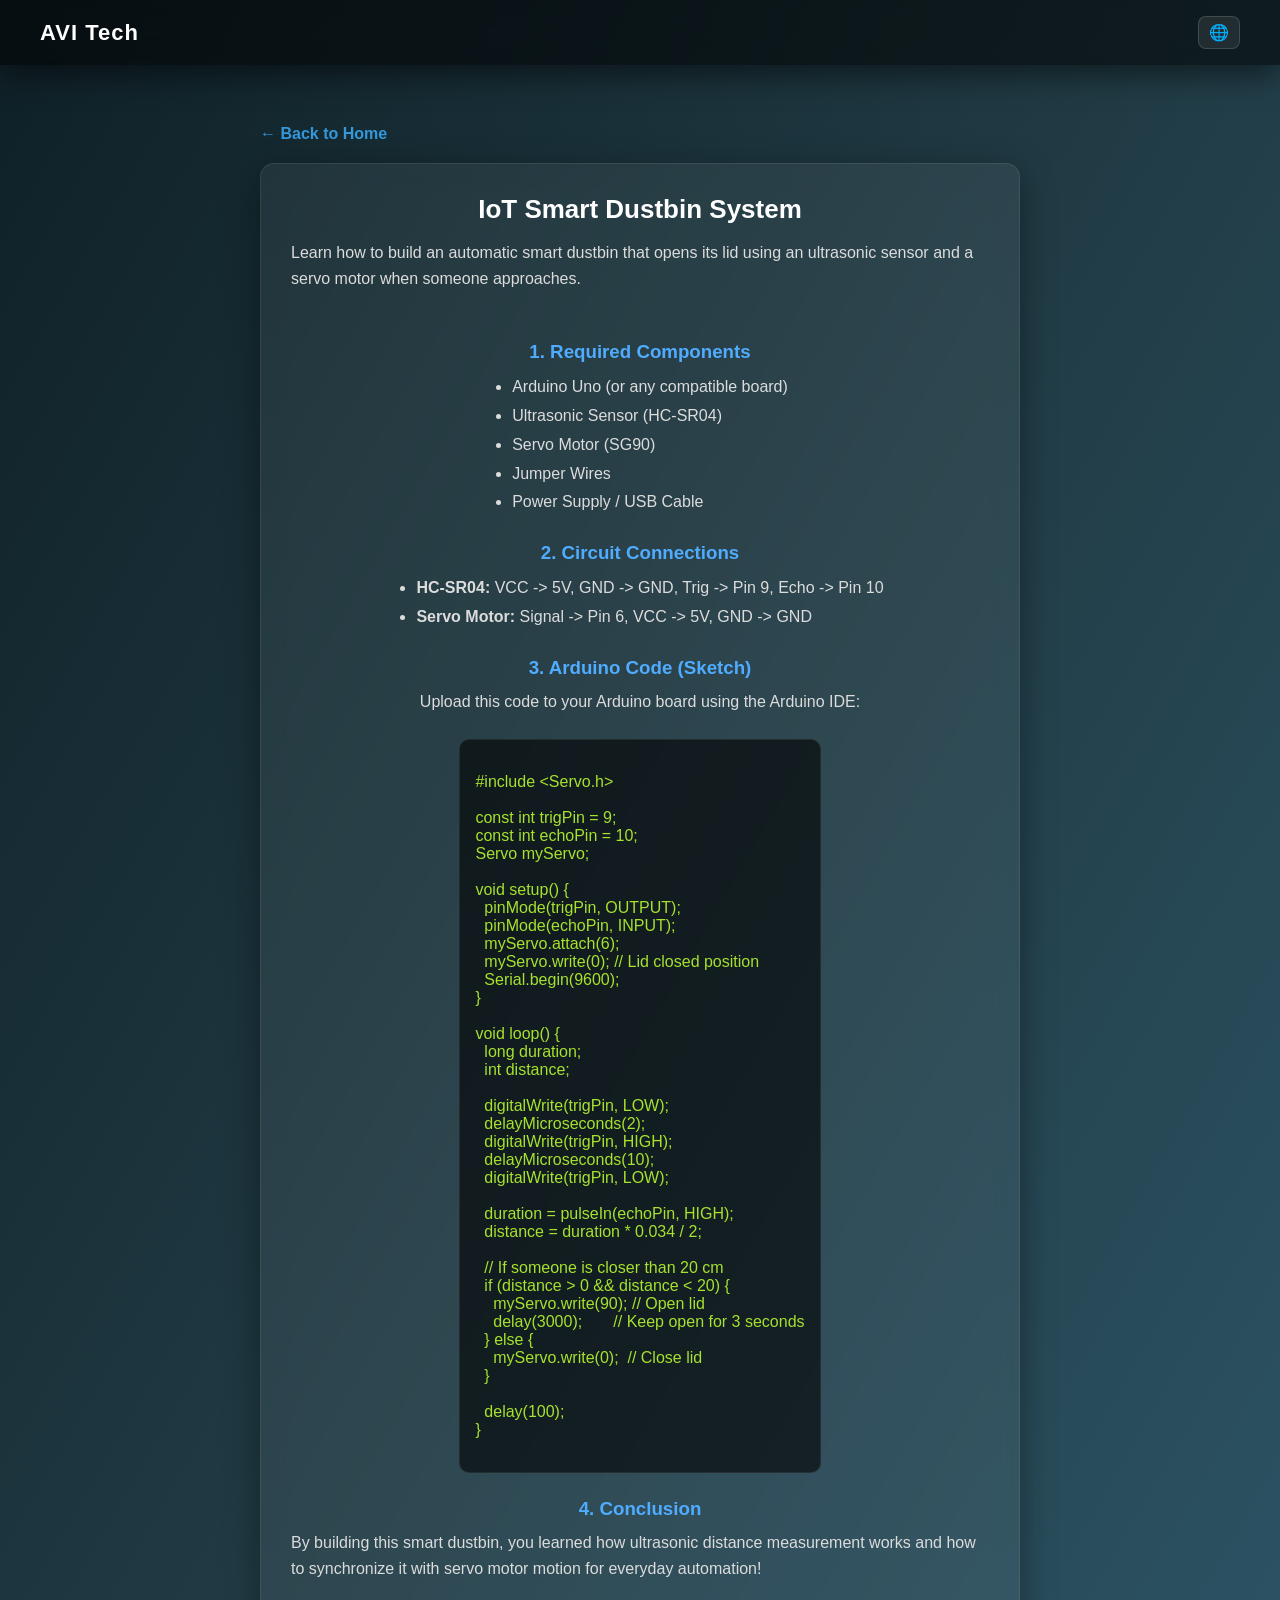
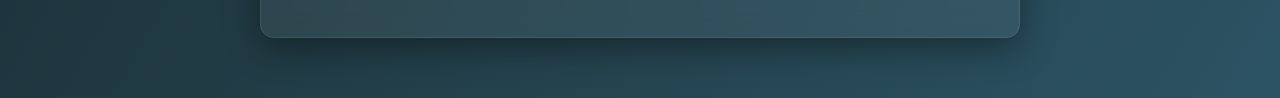
<file: dustbin.html>
<!DOCTYPE html>
<html lang="en">
<head>
  <meta charset="UTF-8">
  <meta name="viewport" content="width=device-width, initial-scale=1.0">
  <title data-i18n="page_title">Smart Dustbin System - AVI Smart Tech</title>
  <link rel="stylesheet" href="style.css">
</head>
<body>

<!-- NAVBAR -->
<nav class="navbar">
  <div class="logo" id="logoText">AVI Tech</div>

  <!-- 🌍 LANGUAGE SWITCHER -->
  <div class="lang-switcher">
    <button class="lang-btn" onclick="toggleLangMenu()">🌐</button>
    <ul class="lang-menu" id="langMenu">
      <li onclick="changeLang('hy')">🇦🇲 Հայերեն</li>
      <li onclick="changeLang('en')">🇬🇧 English</li>
      <li onclick="changeLang('ru')">🇷🇺 Русский</li>
    </ul>
  </div>
</nav>

<!-- TUTORIAL CONTENT -->
<section class="tutorial-section">
  
  <a href="index.html" class="tutorial-back-link" data-i18n="back_home">← Back to Home</a>

  <div class="card tutorial-card">
    <h1 data-i18n="dustbin_title">IoT Smart Dustbin System</h1>
    <p data-i18n="dustbin_desc">
      Learn how to build an automatic smart dustbin that opens its lid using an ultrasonic sensor and a servo motor when someone approaches.
    </p>

    <h3 data-i18n="sec1_title">1. Required Components</h3>
    <ul>
      <li data-i18n="comp_1">Arduino Uno (or any compatible board)</li>
      <li data-i18n="comp_2">Ultrasonic Sensor (HC-SR04 - հեռավորության սենսոր)</li>
      <li data-i18n="comp_3">Servo Motor (SG90 - կափարիչը շարժելու համար)</li>
      <li data-i18n="comp_4">Jumper Wires (միացնող լարեր)</li>
      <li data-i18n="comp_5">Power Supply / USB Cable</li>
    </ul>

    <h3 data-i18n="sec2_title">2. Circuit Connections</h3>
    <ul>
      <li><strong>HC-SR04:</strong> VCC -> 5V, GND -> GND, Trig -> Pin 9, Echo -> Pin 10</li>
      <li><strong>Servo Motor:</strong> Signal -> Pin 6, VCC -> 5V, GND -> GND</li>
    </ul>

    <h3 data-i18n="sec3_title">3. Arduino Code (Sketch)</h3>
    <p data-i18n="sec3_desc">Upload this code to your Arduino board using the Arduino IDE:</p>
    
    <pre class="tutorial-code-box"><code>
#include &lt;Servo.h&gt;

const int trigPin = 9;
const int echoPin = 10;
Servo myServo;

void setup() {
  pinMode(trigPin, OUTPUT);
  pinMode(echoPin, INPUT);
  myServo.attach(6);
  myServo.write(0); // Lid closed position
  Serial.begin(9600);
}

void loop() {
  long duration;
  int distance;

  digitalWrite(trigPin, LOW);
  delayMicroseconds(2);
  digitalWrite(trigPin, HIGH);
  delayMicroseconds(10);
  digitalWrite(trigPin, LOW);

  duration = pulseIn(echoPin, HIGH);
  distance = duration * 0.034 / 2;

  // If someone is closer than 20 cm
  if (distance &gt; 0 &amp;&amp; distance &lt; 20) {
    myServo.write(90); // Open lid
    delay(3000);       // Keep open for 3 seconds
  } else {
    myServo.write(0);  // Close lid
  }

  delay(100);
}
    </code></pre>

    <h3 data-i18n="sec4_title">4. Conclusion</h3>
    <p data-i18n="sec4_desc">
      By building this smart dustbin, you learned how ultrasonic distance measurement works and how to synchronize it with servo motor motion for everyday automation!
    </p>
  </div>

</section>

<!-- 🔗 JavaScript -->
<script src="dustbin.js"></script>
</body>
</html>
</file>
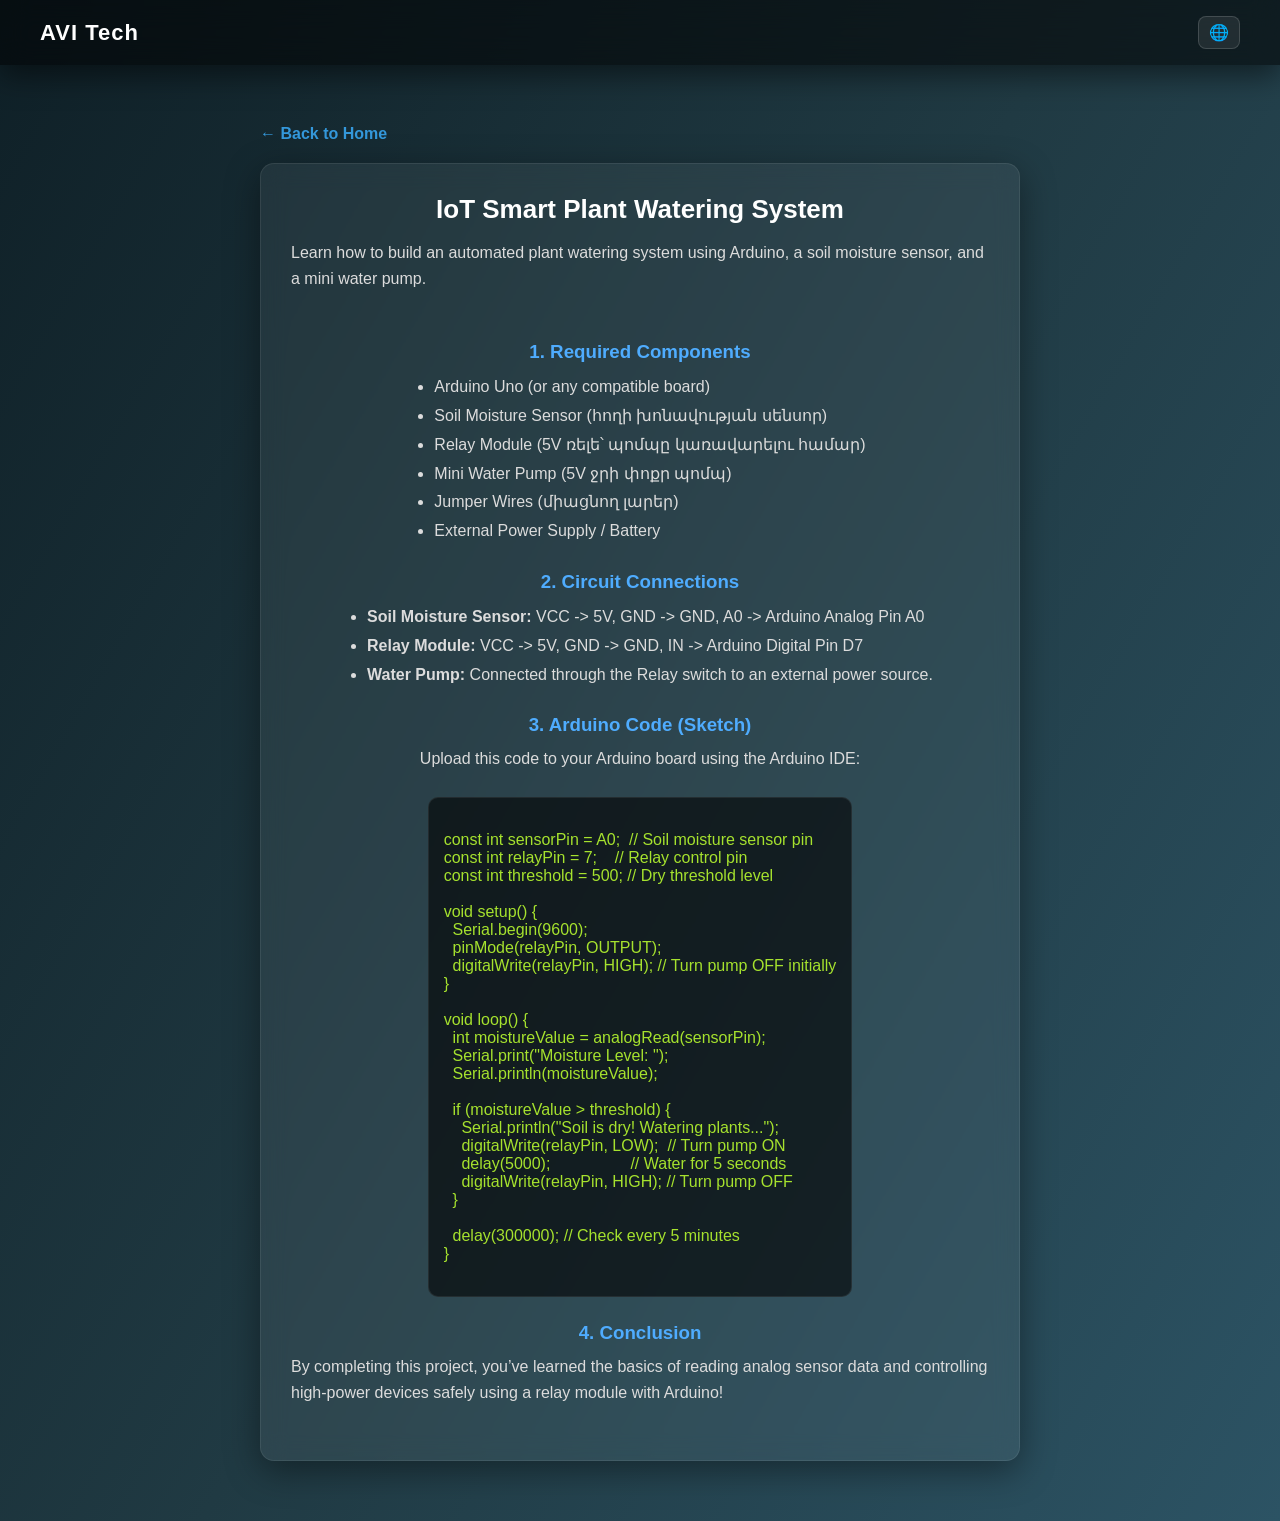
<file: first.html>
<!DOCTYPE html>
<html lang="en">
<head>
  <meta charset="UTF-8">
  <meta name="viewport" content="width=device-width, initial-scale=1.0">
  <title data-i18n="page_title">Smart Watering System - AVI Smart Tech</title>
  <link rel="stylesheet" href="style.css">
</head>
<body>

<!-- NAVBAR -->
<nav class="navbar">
  <div class="logo" id="logoText">AVI Tech</div>

  <!-- 🌍 LANGUAGE SWITCHER -->
  <div class="lang-switcher">
    <button class="lang-btn" onclick="toggleLangMenu()">🌐</button>
    <ul class="lang-menu" id="langMenu">
      <li onclick="changeLang('hy')">🇦🇲 Հայերեն</li>
      <li onclick="changeLang('en')">🇬🇧 English</li>
      <li onclick="changeLang('ru')">🇷🇺 Русский</li>
    </ul>
  </div>
</nav>

<!-- TUTORIAL CONTENT -->
<section class="tutorial-section">
  
  <a href="index.html" class="tutorial-back-link" data-i18n="back_home">← Back to Home</a>

  <div class="card tutorial-card">
    <h1 data-i18n="water_title">IoT Smart Plant Watering System</h1>
    <p data-i18n="water_desc">
      Learn how to build an automated plant watering system using Arduino, a soil moisture sensor, and a mini water pump.
    </p>

    <h3 data-i18n="sec1_title">1. Required Components</h3>
    <ul data-i18n-list="sec1_items">
      <li>Arduino Uno (or any compatible board)</li>
      <li>Soil Moisture Sensor (հողի խոնավության սենսոր)</li>
      <li>Relay Module (5V ռելե՝ պոմպը կառավարելու համար)</li>
      <li>Mini Water Pump (5V ջրի փոքր պոմպ)</li>
      <li>Jumper Wires (միացնող լարեր)</li>
      <li>External Power Supply / Battery</li>
    </ul>

    <h3 data-i18n="sec2_title">2. Circuit Connections</h3>
    <ul data-i18n-list="sec2_items">
      <li><strong>Soil Moisture Sensor:</strong> VCC -> 5V, GND -> GND, A0 -> Arduino Analog Pin A0</li>
      <li><strong>Relay Module:</strong> VCC -> 5V, GND -> GND, IN -> Arduino Digital Pin D7</li>
      <li><strong>Water Pump:</strong> Connected through the Relay switch to an external power source.</li>
    </ul>

    <h3 data-i18n="sec3_title">3. Arduino Code (Sketch)</h3>
    <p data-i18n="sec3_desc">Upload this code to your Arduino board using the Arduino IDE:</p>
    
    <pre class="tutorial-code-box"><code>
const int sensorPin = A0;  // Soil moisture sensor pin
const int relayPin = 7;    // Relay control pin
const int threshold = 500; // Dry threshold level

void setup() {
  Serial.begin(9600);
  pinMode(relayPin, OUTPUT);
  digitalWrite(relayPin, HIGH); // Turn pump OFF initially
}

void loop() {
  int moistureValue = analogRead(sensorPin);
  Serial.print("Moisture Level: ");
  Serial.println(moistureValue);

  if (moistureValue > threshold) {
    Serial.println("Soil is dry! Watering plants...");
    digitalWrite(relayPin, LOW);  // Turn pump ON
    delay(5000);                  // Water for 5 seconds
    digitalWrite(relayPin, HIGH); // Turn pump OFF
  }

  delay(300000); // Check every 5 minutes
}
    </code></pre>

    <h3 data-i18n="sec4_title">4. Conclusion</h3>
    <p data-i18n="sec4_desc">
      By completing this project, you’ve learned the basics of reading analog sensor data and controlling high-power devices safely using a relay module with Arduino!
    </p>
  </div>

</section>

<!-- 🔗 JavaScript -->
<script src="watering.js"></script>
</body>
</html>
</file>
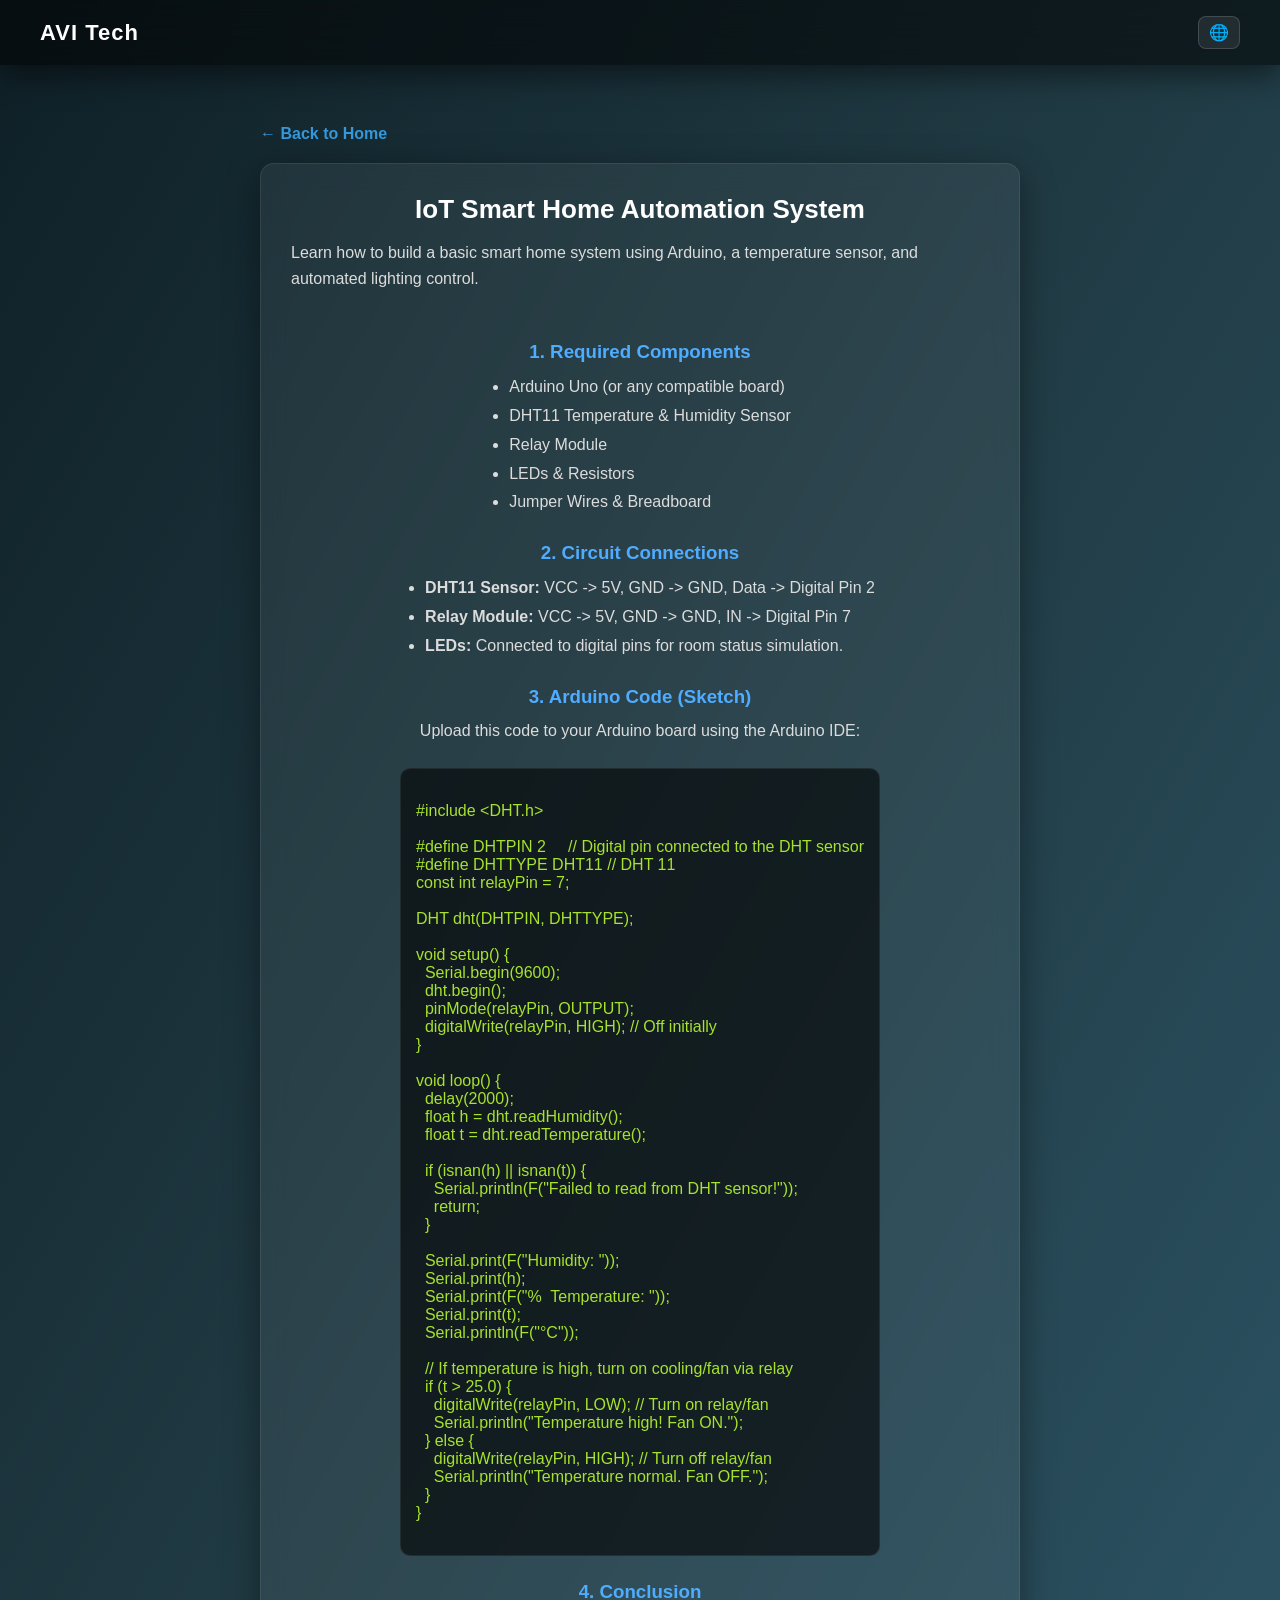
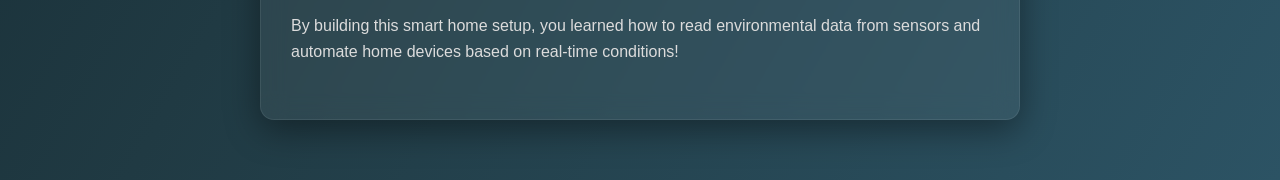
<file: smarthome.html>
<!DOCTYPE html>
<html lang="en">
<head>
  <meta charset="UTF-8">
  <meta name="viewport" content="width=device-width, initial-scale=1.0">
  <title data-i18n="page_title">Smart Home System - AVI Smart Tech</title>
  <link rel="stylesheet" href="style.css">
</head>
<body>

<!-- NAVBAR -->
<nav class="navbar">
  <div class="logo" id="logoText">AVI Tech</div>

  <!-- 🌍 LANGUAGE SWITCHER -->
  <div class="lang-switcher">
    <button class="lang-btn" onclick="toggleLangMenu()">🌐</button>
    <ul class="lang-menu" id="langMenu">
      <li onclick="changeLang('hy')">🇦🇲 Հայերեն</li>
      <li onclick="changeLang('en')">🇬🇧 English</li>
      <li onclick="changeLang('ru')">🇷🇺 Русский</li>
    </ul>
  </div>
</nav>

<!-- TUTORIAL CONTENT -->
<section class="tutorial-section">
  
  <a href="index.html" class="tutorial-back-link" data-i18n="back_home">← Back to Home</a>

  <div class="card tutorial-card">
    <h1 data-i18n="home_title">IoT Smart Home Automation System</h1>
    <p data-i18n="home_desc">
      Learn how to build a basic smart home system using Arduino, a temperature sensor, and automated lighting control.
    </p>

    <h3 data-i18n="sec1_title">1. Required Components</h3>
    <ul>
      <li data-i18n="comp_1">Arduino Uno (or any compatible board)</li>
      <li data-i18n="comp_2">DHT11 Temperature & Humidity Sensor</li>
      <li data-i18n="comp_3">Relay Module (for controlling appliances / lights)</li>
      <li data-i18n="comp_4">LEDs & Resistors</li>
      <li data-i18n="comp_5">Jumper Wires & Breadboard</li>
    </ul>

    <h3 data-i18n="sec2_title">2. Circuit Connections</h3>
    <ul>
      <li><strong>DHT11 Sensor:</strong> VCC -> 5V, GND -> GND, Data -> Digital Pin 2</li>
      <li><strong>Relay Module:</strong> VCC -> 5V, GND -> GND, IN -> Digital Pin 7</li>
      <li><strong>LEDs:</strong> Connected to digital pins for room status simulation.</li>
    </ul>

    <h3 data-i18n="sec3_title">3. Arduino Code (Sketch)</h3>
    <p data-i18n="sec3_desc">Upload this code to your Arduino board using the Arduino IDE:</p>
    
    <pre class="tutorial-code-box"><code>
#include &lt;DHT.h&gt;

#define DHTPIN 2     // Digital pin connected to the DHT sensor
#define DHTTYPE DHT11 // DHT 11
const int relayPin = 7;

DHT dht(DHTPIN, DHTTYPE);

void setup() {
  Serial.begin(9600);
  dht.begin();
  pinMode(relayPin, OUTPUT);
  digitalWrite(relayPin, HIGH); // Off initially
}

void loop() {
  delay(2000);
  float h = dht.readHumidity();
  float t = dht.readTemperature();

  if (isnan(h) || isnan(t)) {
    Serial.println(F("Failed to read from DHT sensor!"));
    return;
  }

  Serial.print(F("Humidity: "));
  Serial.print(h);
  Serial.print(F("%  Temperature: "));
  Serial.print(t);
  Serial.println(F("°C"));

  // If temperature is high, turn on cooling/fan via relay
  if (t &gt; 25.0) {
    digitalWrite(relayPin, LOW); // Turn on relay/fan
    Serial.println("Temperature high! Fan ON.");
  } else {
    digitalWrite(relayPin, HIGH); // Turn off relay/fan
    Serial.println("Temperature normal. Fan OFF.");
  }
}
    </code></pre>

    <h3 data-i18n="sec4_title">4. Conclusion</h3>
    <p data-i18n="sec4_desc">
      By building this smart home setup, you learned how to read environmental data from sensors and automate home devices based on real-time conditions!
    </p>
  </div>

</section>

<!-- 🔗 JavaScript -->
<script src="smarthome.js"></script>
</body>
</html>
</file>
<file: style.css>
* {
  margin: 0;
  padding: 0;
  box-sizing: border-box;
  font-family: "Arial", sans-serif;
}

body {
  background: linear-gradient(120deg, #0f2027, #203a43, #2c5364);
  color: white;
  overflow-x: hidden;
}
/*hello*/
/* ================= NAVBAR ================= */
.navbar {
  display: flex;
  justify-content: space-between;
  align-items: center;
  padding: 16px 40px;

  background: rgba(0, 0, 0, 0.55);
  backdrop-filter: blur(14px);

  position: sticky;
  top: 0;
  z-index: 9999;

  box-shadow: 0 10px 30px rgba(0,0,0,0.5);
}

.logo {
  font-size: 22px;
  font-weight: 700;
  letter-spacing: 1px;
}

/* LINKS */
.nav-links {
  display: flex;
  gap: 22px;
  list-style: none;
}

.nav-links a {
  color: #dcdcdc;
  text-decoration: none;
  position: relative;
  transition: 0.3s;
}

.nav-links a::after {
  content: "";
  position: absolute;
  left: 0;
  bottom: -4px;
  width: 0%;
  height: 2px;
  background: #ffffff;
  transition: 0.3s;
}

.nav-links a:hover {
  color: #fff;
}

.nav-links a:hover::after {
  width: 100%;
}

/* ================= HERO ================= */
.hero {
  text-align: center;
  padding: 70px 20px;
  margin-top: 20px;
}

.hero h1 {
  font-size: 32px;
  margin-bottom: 10px;
}

.model {
  width: 360px;
  height: 360px;
  margin-top: 20px;
}

/* ================= PROJECTS ================= */
.projects {
  text-align: center;
  padding: 70px 20px;
}
.project-img {
  width: 100%;
  height: 220px;
  object-fit: cover; /* Ապահովում է, որ նկարը գեղեցիկ լցնի տարածքը */
  border-radius: 10px;
  margin-top: 10px;
  transition: 0.3s;
}

.card:hover .project-img {
  transform: scale(1.03); /* Մկնիկը վրան դնելիս թեթև մեծանում է */
}
.grid {
  display: grid;
  grid-template-columns: repeat(3, 1fr);
  gap: 22px;
  margin-top: 30px;
}

.card {
  background: rgba(255, 255, 255, 0.06);
  border: 1px solid rgba(255, 255, 255, 0.08);
  padding: 15px;
  border-radius: 14px;
  backdrop-filter: blur(12px);
  box-shadow: 0 10px 35px rgba(0, 0, 0, 0.4);
  transition: 0.3s;
  overflow: hidden; /* Ավելացրեք սա */
  display: flex;    /* Ավելացրեք սա */
  flex-direction: column; /* Ավելացրեք սա */
  align-items: center; /* Ավելացրեք սա */
}

/* Մոդելի համար հատուկ ոճեր հարկավոր չեն, քանի որ inline style գրեցինք */

.card:hover {
  transform: translateY(-8px);
  box-shadow: 0 20px 50px rgba(0,0,0,0.6);
}

iframe {
  width: 100%;
  height: 220px;
  border-radius: 10px;
  margin-top: 10px;
  border: none;
}

/* ================= ABOUT ================= */
.about {
  text-align: center;
  padding: 70px 20px;
}

/* ================= CONTACT ================= */
.contact {
  text-align: center;
  padding: 70px 20px;
}

.contact form {
  display: flex;
  flex-direction: column;
  gap: 12px;
  width: 340px;
  margin: auto;
}

.contact input,
.contact textarea {
  padding: 12px;
  border-radius: 10px;
  border: none;
  outline: none;

  background: rgba(255,255,255,0.08);
  color: white;
}

.contact button {
  padding: 12px;
  background: linear-gradient(120deg, #1e3c72, #2a5298);
  color: white;

  border: none;
  border-radius: 10px;

  cursor: pointer;

  transition: 0.3s;
}

.contact button:hover {
  transform: translateY(-3px);
  box-shadow: 0 10px 25px rgba(0,0,0,0.4);
}

.lang-switcher {
  position: relative;
}

.lang-btn {
  background: rgba(255,255,255,0.08);
  border: 1px solid rgba(255,255,255,0.15);
  color: white;
  padding: 6px 10px;
  border-radius: 8px;
  cursor: pointer;
  font-size: 16px;
}

/* dropdown */
.lang-menu {
  position: absolute;
  top: 45px;
  right: 0;

  background: rgba(10,10,12,0.95);
  border: 1px solid rgba(255,255,255,0.08);

  list-style: none;
  padding: 8px;
  border-radius: 10px;

  display: none;
  min-width: 150px;
  z-index: 9999;
}

.lang-menu li {
  padding: 8px;
  cursor: pointer;
  border-radius: 6px;
  color: #ddd;
  transition: 0.2s;
}

.lang-menu li:hover {
  background: rgba(255,255,255,0.08);
  color: white;
}

.lang-menu.active {
  display: block;
}

/* ================= MOBILE ================= */
@media(max-width:768px){
  .grid {
    grid-template-columns: 1fr;
  }

  .nav-links {
    display: none;
  }

  .model {
    width: 280px;
    height: 280px;
  }
}

/* ================= TUTORIAL PAGES (Watering, etc.) ================= */
.tutorial-section {
  max-width: 800px;
  margin: 40px auto;
  padding: 20px;
}

.tutorial-back-link {
  color: #3498db;
  text-decoration: none;
  font-weight: bold;
  display: inline-block;
  margin-bottom: 20px;
  transition: 0.2s;
}

.tutorial-back-link:hover {
  text-decoration: underline;
  color: #4facfe;
}

.tutorial-card {
  padding: 30px;
  text-align: left;
}

.tutorial-card h1 {
  margin-bottom: 15px;
  color: #fff;
  font-size: 26px;
}

.tutorial-card p {
  color: #dcdcdc;
  line-height: 1.6;
  margin-bottom: 25px;
}

.tutorial-card h3 {
  color: #4facfe;
  margin-top: 25px;
  margin-bottom: 10px;
}

.tutorial-card ul {
  color: #dcdcdc;
  line-height: 1.8;
  margin-left: 20px;
}

.tutorial-code-box {
  background: rgba(0, 0, 0, 0.6);
  padding: 15px;
  border-radius: 10px;
  overflow-x: auto;
  color: #a6e22e;
  font-family: monospace;
  border: 1px solid rgba(255, 255, 255, 0.08);
}

.card a {
  text-decoration: none; /* Հանում է հղման տակի գիծը */
}

.card a h3 {
  color: beige; /* Վերնագրի գույնը */
  text-decoration: none;
  margin-top: 10px;
}
</file>
